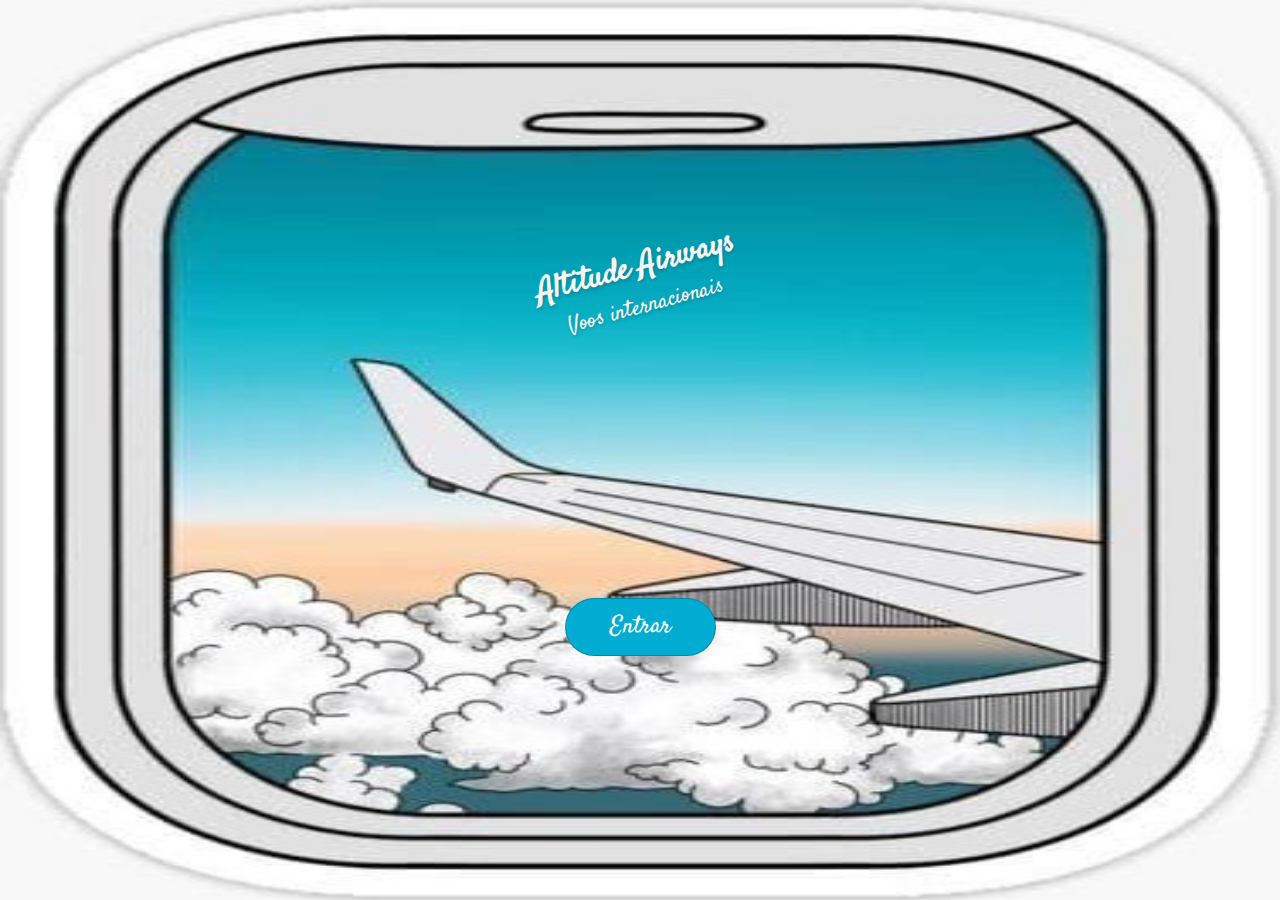
<file: www/index.html>
<!DOCTYPE html>
<html lang="pt-br">
    <head>
        <meta charset="UTF-8" />
        <meta name="viewport" content="width=device-width, initial-scale=1.0" />
        <link rel="stylesheet" href="css/style.css" />
        <link rel="stylesheet" href="css/index-style.css" />
    </head>
    <body>
        <div class="container">
            <div class="titulo">
                <h1>Altitude Airways</h1>
                <p>Voos internacionais</p>
            </div>
            <button
                class="btn-azul"
                onclick="location.href = './html/aviao.html'"
            >
                Entrar
            </button>
        </div>
    </body>
</html>
</file>
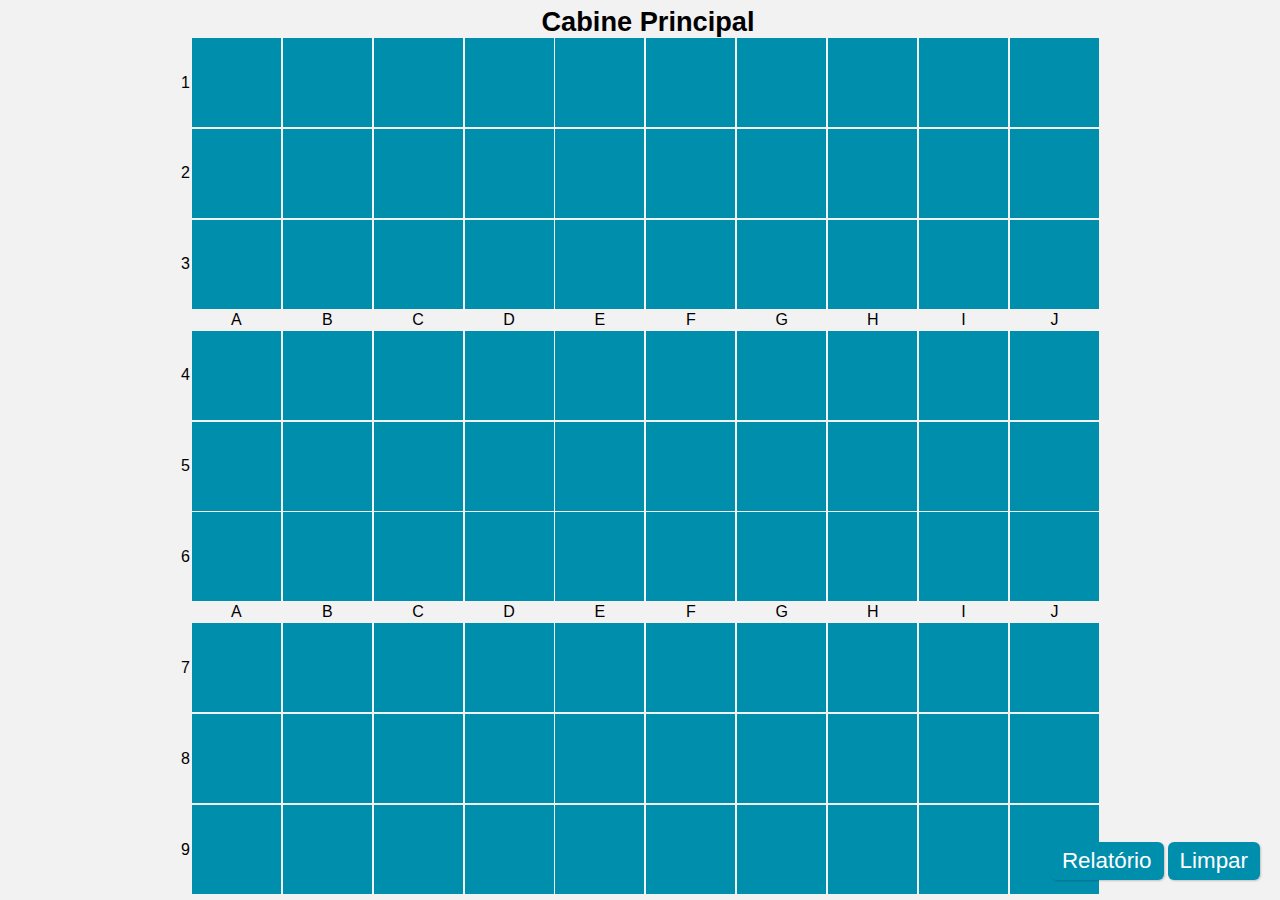
<file: www/html/aviao.html>
<!DOCTYPE html>
<html lang="pt-br">
    <head>
        <meta charset="UTF-8" />
        <meta name="viewport" content="width=device-width, initial-scale=1.0" />
        <link rel="stylesheet" href="../css/style.css" />
        <link rel="stylesheet" href="../css/aviao/assentos-grid.css" />
        <link rel="stylesheet" href="../css/aviao/style.css" />
    </head>
    <body>
        <div class="modal">
            <div class="wrapper"></div>
        </div>
        <div class="black-overlay"></div>
        <!-- Conteúdo da página -->
        <div class="header" onclick="location.href = '..'">
            Cabine Principal
        </div>
        <div class="aviao">
            <!-- assento, column-label, row-label, empty-space -->
            <!-- COLUNA 1 -->
            <div class="row-label" id="row-label-1">1</div>
            <div class="row-label" id="row-label-2">2</div>
            <div class="row-label" id="row-label-3">3</div>
            <div class="row-label empty-space"></div>
            <div class="row-label" id="row-label-4">4</div>
            <div class="row-label" id="row-label-5">5</div>
            <div class="row-label" id="row-label-6">6</div>
            <div class="row-label empty-space"></div>
            <div class="row-label" id="row-label-7">7</div>
            <div class="row-label" id="row-label-8">8</div>
            <div class="row-label" id="row-label-9">9</div>
            <!-- COLUNA 2 -->
            <div class="assento" id="A1"></div>
            <div class="assento" id="A2"></div>
            <div class="assento" id="A3"></div>
            <div class="column-label">A</div>
            <div class="assento" id="A4"></div>
            <div class="assento" id="A5"></div>
            <div class="assento" id="A6"></div>
            <div class="column-label">A</div>
            <div class="assento" id="A7"></div>
            <div class="assento" id="A8"></div>
            <div class="assento" id="A9"></div>
            <!-- COLUNA 3 -->
            <div class="assento" id="B1"></div>
            <div class="assento" id="B2"></div>
            <div class="assento" id="B3"></div>
            <div class="column-label">B</div>
            <div class="assento" id="B4"></div>
            <div class="assento" id="B5"></div>
            <div class="assento" id="B6"></div>
            <div class="column-label">B</div>
            <div class="assento" id="B7"></div>
            <div class="assento" id="B8"></div>
            <div class="assento" id="B9"></div>
            <!-- COLUNA 4 -->
            <div class="assento" id="C1"></div>
            <div class="assento" id="C2"></div>
            <div class="assento" id="C3"></div>
            <div class="column-label">C</div>
            <div class="assento" id="C4"></div>
            <div class="assento" id="C5"></div>
            <div class="assento" id="C6"></div>
            <div class="column-label">C</div>
            <div class="assento" id="C7"></div>
            <div class="assento" id="C8"></div>
            <div class="assento" id="C9"></div>
            <!-- COLUNA 5 -->
            <div class="assento" id="D1"></div>
            <div class="assento" id="D2"></div>
            <div class="assento" id="D3"></div>
            <div class="column-label">D</div>
            <div class="assento" id="D4"></div>
            <div class="assento" id="D5"></div>
            <div class="assento" id="D6"></div>
            <div class="column-label">D</div>
            <div class="assento" id="D7"></div>
            <div class="assento" id="D8"></div>
            <div class="assento" id="D9"></div>
            <!-- COLUNA 6 -->
            <div class="assento" id="E1"></div>
            <div class="assento" id="E2"></div>
            <div class="assento" id="E3"></div>
            <div class="column-label">E</div>
            <div class="assento" id="E4"></div>
            <div class="assento" id="E5"></div>
            <div class="assento" id="E6"></div>
            <div class="column-label">E</div>
            <div class="assento" id="E7"></div>
            <div class="assento" id="E8"></div>
            <div class="assento" id="E9"></div>
            <!-- COLUNA 7 -->
            <div class="assento" id="F1"></div>
            <div class="assento" id="F2"></div>
            <div class="assento" id="F3"></div>
            <div class="column-label">F</div>
            <div class="assento" id="F4"></div>
            <div class="assento" id="F5"></div>
            <div class="assento" id="F6"></div>
            <div class="column-label">F</div>
            <div class="assento" id="F7"></div>
            <div class="assento" id="F8"></div>
            <div class="assento" id="F9"></div>
            <!-- COLUNA 8 -->
            <div class="assento" id="G1"></div>
            <div class="assento" id="G2"></div>
            <div class="assento" id="G3"></div>
            <div class="column-label">G</div>
            <div class="assento" id="G4"></div>
            <div class="assento" id="G5"></div>
            <div class="assento" id="G6"></div>
            <div class="column-label">G</div>
            <div class="assento" id="G7"></div>
            <div class="assento" id="G8"></div>
            <div class="assento" id="G9"></div>
            <!-- COLUNA 9 -->
            <div class="assento" id="H1"></div>
            <div class="assento" id="H2"></div>
            <div class="assento" id="H3"></div>
            <div class="column-label">H</div>
            <div class="assento" id="H4"></div>
            <div class="assento" id="H5"></div>
            <div class="assento" id="H6"></div>
            <div class="column-label">H</div>
            <div class="assento" id="H7"></div>
            <div class="assento" id="H8"></div>
            <div class="assento" id="H9"></div>
            <!-- COLUNA 10 -->
            <div class="assento" id="I1"></div>
            <div class="assento" id="I2"></div>
            <div class="assento" id="I3"></div>
            <div class="column-label">I</div>
            <div class="assento" id="I4"></div>
            <div class="assento" id="I5"></div>
            <div class="assento" id="I6"></div>
            <div class="column-label">I</div>
            <div class="assento" id="I7"></div>
            <div class="assento" id="I8"></div>
            <div class="assento" id="I9"></div>
            <!-- COLUNA 11 -->
            <div class="assento" id="J1"></div>
            <div class="assento" id="J2"></div>
            <div class="assento" id="J3"></div>
            <div class="column-label">J</div>
            <div class="assento" id="J4"></div>
            <div class="assento" id="J5"></div>
            <div class="assento" id="J6"></div>
            <div class="column-label">J</div>
            <div class="assento" id="J7"></div>
            <div class="assento" id="J8"></div>
            <div class="assento" id="J9"></div>
        </div>
        <div class="navbar">
            <div
                class="btn-azul"
                onclick="window.location.href = './relatorio.html'"
            >
                Relatório
            </div>
            <div class="btn-azul" onclick="liberarAssentos();">Limpar</div>
        </div>
        <script>
            function calcularTamanhoAssentos() {
                const aviao = document.querySelector('.aviao');
                const assento = document.querySelector('.assento');
                let asntWidth, asntHeight;

                // calcular tamanho padrão assentos
                aviao.style = ``;
                asntWidth = assento.offsetWidth;
                asntHeight = assento.offsetHeight;
                const cellSize = Math.min(asntWidth, asntHeight);

                // definir estilo
                aviao.style = `--cell-size: ${cellSize}px;`;

                // se não fizer isso, o tamanho do div avião tomara o body todo. Imagino que vou colocar uma navbar e botões então é necessário
                // aviao.style.flex = 'unset';
                // aviao.style.height = 'unset';
                // aviao.style.width = 'unset';
            }

            // Recalcular tamanho da grid quando tamanho da tela mudar
            window.addEventListener('resize', calcularTamanhoAssentos);
            calcularTamanhoAssentos();
        </script>
        <script src="../js/modules/modal.js"></script>
        <script src="../js/modules/precos.js"></script>
        <script src="../js/aviao.js"></script>
    </body>
</html>

<!-- TODO: Fazer essa tela funcionar com celular deitado também! -->
</file>
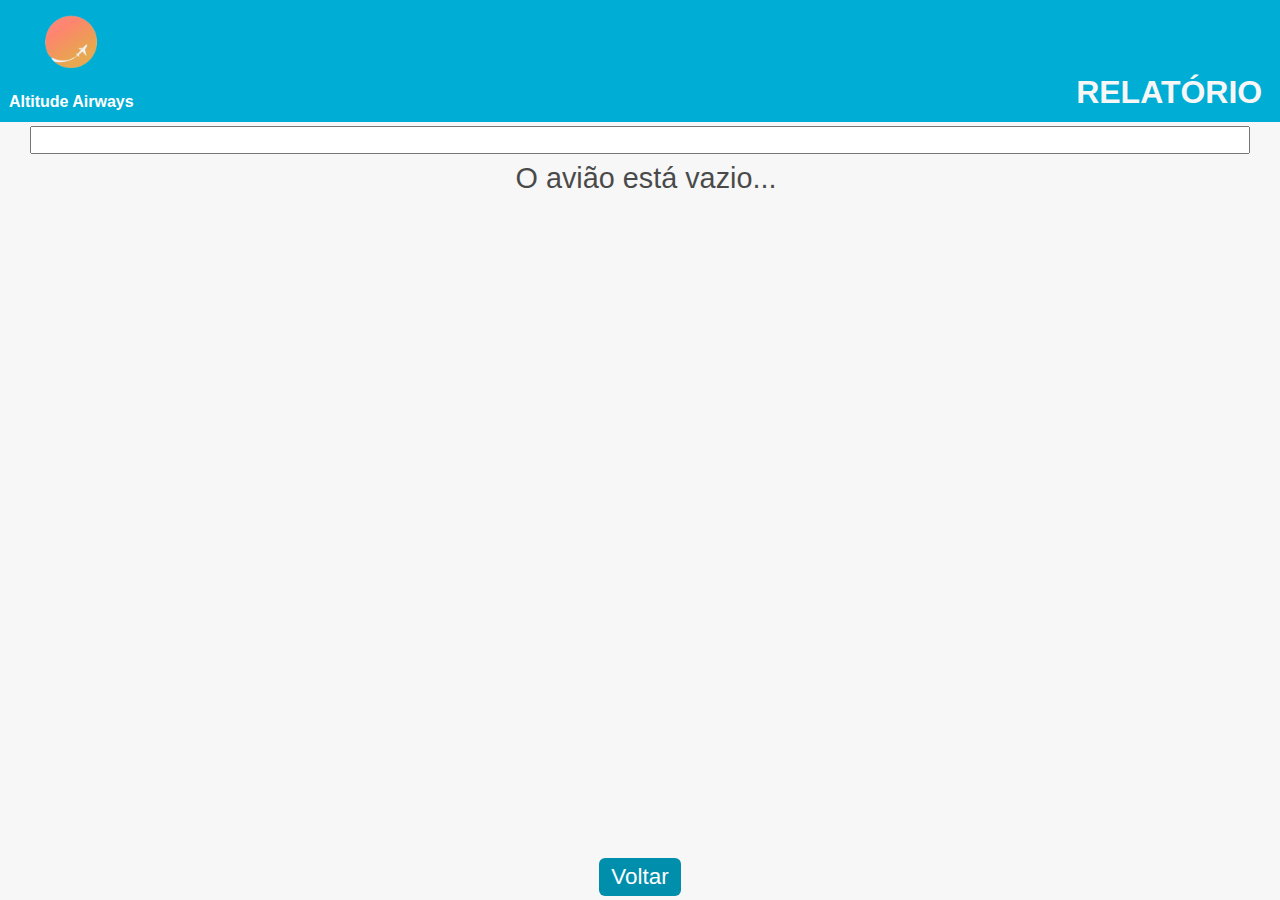
<file: www/html/relatorio.html>
<!DOCTYPE html>
<html lang="pt-br">
    <head>
        <meta charset="UTF-8" />
        <meta name="viewport" content="width=device-width, initial-scale=1.0" />
        <link rel="stylesheet" href="../css/style.css" />
        <link rel="stylesheet" href="../css/relatorio-style.css" />
    </head>
    <body>
        <div class="container">
            <div class="header">
                <div class="logo">
                    <img src="../assets/Logo2.png" alt="" />
                    <br />
                    <span class="title">Altitude Airways</span>
                </div>
                <span>&nbsp;RELATÓRIO</span>
            </div>
            <input
                type="text"
                name="search-bar"
                id="search-bar"
                class="search-bar"
            />
            <div class="wrapper">
                <div class="relatorio">
                    <!-- <table class="relatorio-item">
                        <tr>
                            <td class="label" id="label-id">Assento</td>
                            <td class="dado-assento" id="id-assento">A1</td>
                        </tr>
                        <tr>
                            <td class="label" id="label-preco">Preço</td>
                            <td class="dado-assento" id="id-preco">R$1.500,00</td>
                        </tr>
                        <tr>
                            <td class="label" id="label-passageiro">Passageiro</td>
                            <td class="dado-assento" id="id-passageiro">Eduardo</td>
                        </tr>
                    </table> -->
                </div>
            </div>
            <button
                class="btn-azul"
                onclick="window.location.href = './aviao.html'"
            >
                Voltar
            </button>
        </div>
        <script src="../js/modules/precos.js"></script>
        <script src="../js/relatorio.js"></script>
    </body>
</html>
</file>
<file: www/css/style.css>
* {
    margin: 0;
    padding: 0;
    font-family: sans-serif;
}

body {
    height: 100vh;
}

.btn-azul {
    padding: 0.375rem 0.75rem;
    border: none;
    border-radius: 0.375rem;
    background-color: #008ead;
    color: white;
    font-size: 1em;
}

.btn-azul:active {
    background: #006177;
}
</file>
<file: www/css/index-style.css>
@font-face {
    font-family: Satisfy cursive;
    src: url('../assets/Satisfy-Regular.ttf');
}

* {
    margin: 0;
    padding: 0;
    font-family: Satisfy cursive;
}

body {
    display: flex;
    flex-direction: column;
    align-items: center;
    justify-content: center;
    gap: 1rem;
    height: 100vh;
    background-image: url('../assets/background.jpg');
    background-repeat: no-repeat;
    background-size: 100% 100%;
    background-attachment: fixed;
}

.titulo {
    transform: rotate(-15deg);
}

h1 {
    font-size: 2em;
    text-align: center;
    color: hsl(0, 0%, 97%);
    text-shadow: 0px 2px 4px rgb(0, 0, 0, 0.2);
}

p {
    font-size: 1.4em;
    text-align: center;
    color: hsl(0, 0%, 97%);
    text-shadow: 0px 2px 4px rgb(0, 0, 0, 0.2);
}

.container {
    /* background-color: #8be8ff80; */
    /* background-color: hsla(0, 0%, 85%, 0.5); */
    /* max-width: 240px; */
    /* min-height: 50px; */
    /* padding: 1rem;
    box-shadow: 0px 10px 16px rgb(0, 0, 0, 0.2);
    border-radius: 4px; */
    /* margin-bottom: 40px; */
    display: flex;
    flex-direction: column;
    align-items: center;
    justify-content: space-evenly;
    gap: 2rem;
    height: 100%;
}

.btn-azul {
    /* display: block; */
    /* margin-right: auto;
    margin-left: auto; */
    /* width: 150px;
    height: 40px; */
    padding: 0.7rem 2.75rem;
    border: none;
    border-radius: 3rem;
    /* box-shadow: 2px 2px 4px rgba(0, 0, 0, 0.3); */
    border: 1px solid rgba(0, 0, 0, 0.2);
    background-color: #01acd3;
    color: white;
    font-size: 1.5em;
}
</file>
<file: www/css/aviao/assentos-grid.css>
.aviao {
    --cell-size: 1fr;
}

.aviao {
    /* width: 100%;
    height: 100%; */
    flex: 1;
    padding: 0 4px;
}

.aviao {
    display: grid;
    grid-template-columns:
        fit-content(3ch)
        repeat(10, minmax(20px, var(--cell-size)));
    grid-template-rows:
        repeat(3, minmax(20px, var(--cell-size))) fit-content(3ch)
        repeat(3, minmax(20px, var(--cell-size))) fit-content(3ch)
        repeat(3, minmax(20px, var(--cell-size)));
    grid-auto-flow: column;
    gap: 0.12rem;
    justify-content: center;
}

@media (orientation: portrait) {
    .aviao {
        grid-template-columns:
            repeat(3, minmax(20px, var(--cell-size))) fit-content(3ch)
            repeat(3, minmax(20px, var(--cell-size))) fit-content(3ch)
            repeat(3, minmax(20px, var(--cell-size)));
        grid-template-rows:
            fit-content(3ch)
            repeat(10, minmax(20px, var(--cell-size)));
        grid-auto-flow: row;
    }
}

.column-label,
.row-label {
    display: grid;
    place-items: center;
}

.row-label.empty-space {
    visibility: hidden;
}
</file>
<file: www/css/aviao/style.css>
:root {
    --background: hsl(0, 0%, 95%);
    box-sizing: content-box;
}
body {
    display: flex;
    justify-content: center;
    background-color: var(--background);
    flex-direction: column;
}

.assento {
    --assento-vazio-color: #008ead;
    --assento-indisponivel-color: gray;
    --assento-ocupado-color: green;
    background-color: var(--assento-vazio-color);
}

.assento.ocupado {
    background-color: var(--assento-ocupado-color);
}

.assento.indisponivel {
    background-color: var(--assento-indisponivel-color);
}

.navbar {
    display: flex;
    flex-direction: row;
    justify-content: space-around;
    gap: 4px;
    padding: 0.75rem;
}

.header {
    font-size: 1.7rem;
    font-weight: bold;
    margin-left: 1rem;
    margin-top: 0.375rem;
    text-align: center;
}

@media (orientation: portrait) {
    .header {
        margin-bottom: 2rem;
    }
}

@media (orientation: landscape) {
    .navbar {
        position: absolute;
        bottom: 0.5rem;
        right: 0.5rem;
    }
    .aviao {
        padding-bottom: 0.3rem;
    }
}

.btn-azul {
    width: fit-content;
    box-shadow: 1px 1px 2px rgba(0, 0, 0, 0.2);
    background: #008ead;
    font-size: 1.4em;
}

.btn-azul:active {
    background: #006177;
}

/* ESTILIZAR MODAL */
.modal {
    position: absolute;
    top: 35%;
    left: 50%;
    transform: translate(-50%, -50%);
    z-index: 12;
    display: none;
}

.modal {
    aspect-ratio: 16 / 10;
    width: 90vh;
    height: auto;
}

@media (orientation: portrait) {
    .modal {
        width: 90vw;
        height: auto;
    }
}

.modal {
    background-color: hsl(0, 0%, 97%);
    border: 1px solid rgba(0, 0, 0, 0.15);
    border-radius: 0.5rem;
    padding: 0.375rem;
}

.modal {
    overflow-y: scroll;
    overflow-x: hidden;
}

.modal.active {
    display: block;
}

.black-overlay {
    display: none;
    position: absolute;
    top: 0;
    left: 0;
    width: 100vw;
    height: 100vh;
    background-color: rgba(0, 0, 0, 0.5);
}

.black-overlay.active {
    display: block;
}

.modal .wrapper {
    display: block;
    width: 100%;
    height: 100%;
}
</file>
<file: www/css/relatorio-style.css>
.container {
    background-color: hsl(0, 0%, 97%);
    display: flex;
    flex-direction: column;
    align-items: center;
    height: 100%;
    overflow: hidden;
    gap: 4px;
}

.relatorio {
    flex: 1;
    padding: 4px 6px;
    width: 100%;
}

.relatorio {
    display: flex;
    flex-direction: column;
    gap: 0.375rem;
}

.relatorio-item {
    height: fit-content;
    box-shadow: 0px 0px 4px #00323d80;
    background-color: #00add440;
}

.label {
    opacity: 0.4;
    min-width: fit-content;
}

.dado-assento {
    font-size: 1.2em;
    font-weight: bold;
    width: 60vw;
}

.dado-assento span {
    display: block;
    font-size: 1.2em;
    font-weight: bold;
    overflow: hidden;
    text-overflow: ellipsis;
    width: 60vw;
}

.btn-azul {
    width: fit-content;
    font-size: 1.4rem;
    margin: 4px 0;
}

.wrapper {
    overflow-x: hidden;
    overflow-y: scroll;
    width: 100%;
    flex: 1;
}

.search-bar {
    width: 95%;
    font-size: 1.3rem;
}

.d-none {
    display: none;
}

.warning {
    text-align: center;
    font-size: 1.8rem;
    opacity: 0.7;
}

.header {
    background-color: #00add4;
    padding: 0.7rem 0.75rem;
    width: 100%;
}

.header {
    display: flex;
    align-items: end;
    justify-content: space-between;
}

.header span:not(.title) {
    font-weight: bold;
    font-size: 2rem;
    color: hsl(0, 0%, 97%);
    padding-right: 1ch;
}

.header img {
    width: 64px;
    height: 64px;
}

.header .title {
    color: white;
    font-weight: bold;
}

.header .logo {
    display: flex;
    flex-direction: column;
    align-items: center;
    padding-left: 1ch;
}
</file>
